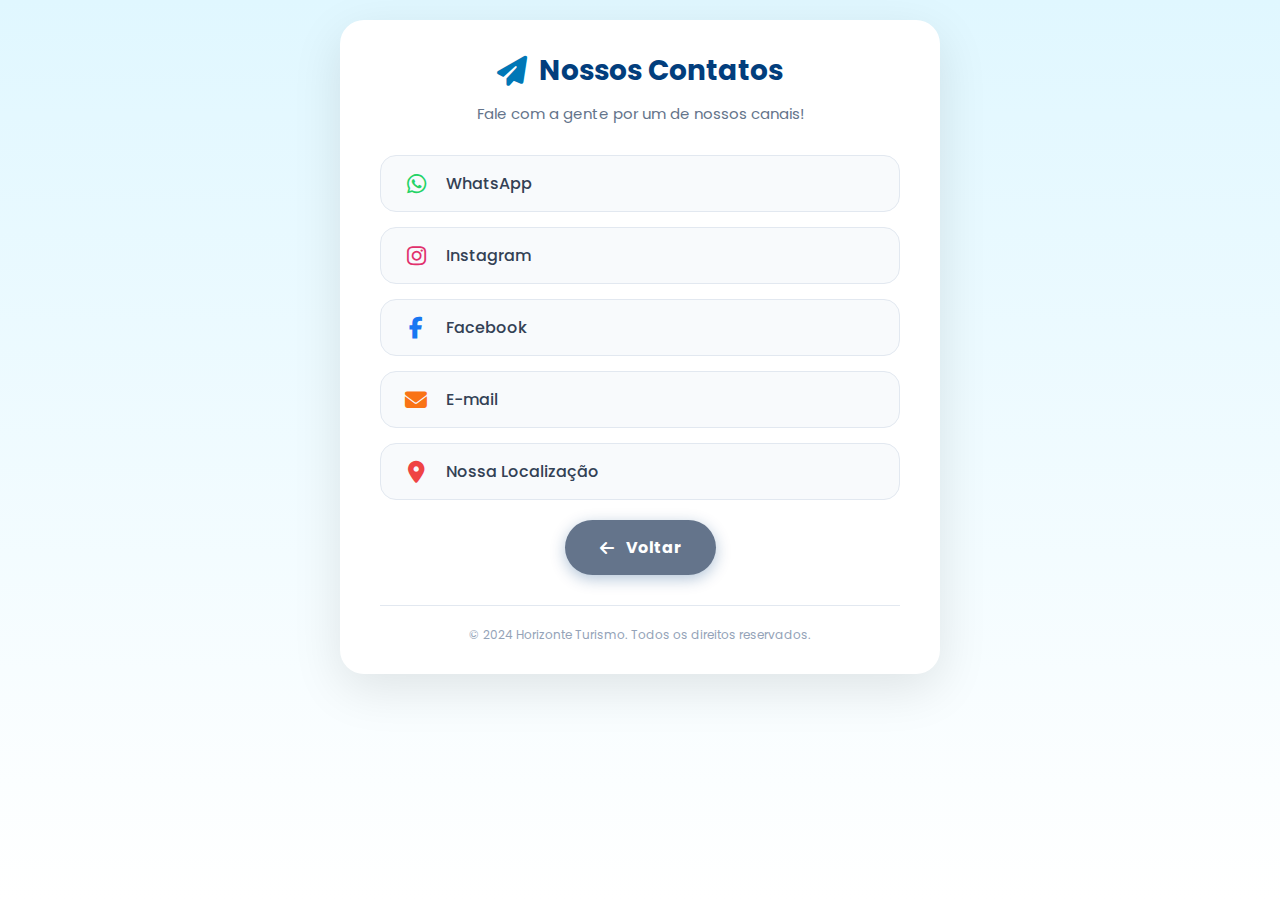
<file: contato.html>
<!DOCTYPE html>
<html lang="pt-BR">
<head>
    <meta charset="UTF-8">
    <meta name="viewport" content="width=device-width, initial-scale=1.0">
    <title>Horizonte Turismo - Contato</title>

    <!-- Google Fonts -->
    <link rel="preconnect" href="https://fonts.googleapis.com">
    <link rel="preconnect" href="https://fonts.gstatic.com" crossorigin>
    <link href="https://fonts.googleapis.com/css2?family=Poppins:wght@400;500;700&display=swap" rel="stylesheet">

    <!-- Font Awesome Icons -->
    <link rel="stylesheet" href="https://cdnjs.cloudflare.com/ajax/libs/font-awesome/6.5.1/css/all.min.css"/>

    <!-- Internal CSS Styles -->
    <style>
        /* Import Google Fonts */
        @import url('https://fonts.googleapis.com/css2?family=Poppins:wght@400;500;700&family=Roboto:wght@400;700&display=swap');

        /* Basic Reset and Global Styles */
        * {
            margin: 0;
            padding: 0;
            box-sizing: border-box;
        }

        body {
            font-family: 'Poppins', sans-serif;
            /* New gradient background inspired by the reference */
            background: linear-gradient(180deg, #e0f7ff 0%, #ffffff 100%);
            color: #334155; /* Dark Slate Blue for text */
            display: flex;
            justify-content: center;
            align-items: flex-start; /* Align to top for longer content */
            min-height: 100vh;
            padding: 20px;
        }

        /* Main Container */
        .container {
            max-width: 600px;
            width: 100%;
            background-color: #ffffff;
            /* Increased border-radius for a softer look */
            border-radius: 24px;
            box-shadow: 0 15px 50px rgba(0, 0, 0, 0.1);
            padding: 30px 40px;
            text-align: center;
            animation: fadeIn 0.8s ease-in-out;
        }

        @keyframes fadeIn {
            from { opacity: 0; transform: translateY(-15px); }
            to { opacity: 1; transform: translateY(0); }
        }

        /* Header and Logo */
        header {
            margin-bottom: 30px;
        }
        header .logo {
            display: flex;
            align-items: center;
            justify-content: center;
            gap: 12px;
            margin-bottom: 10px;
        }
        header .logo i {
            font-size: 30px;
            color: #0077b6; /* A richer blue */
        }
        header h1 {
            font-size: 28px;
            font-weight: 700;
            color: #023e7d; /* A deeper, more professional blue */
        }
        header .subtitle {
            font-size: 15px;
            color: #64748b; /* Slate Gray */
        }

        /* Section Title */
        .section-title {
            font-size: 22px;
            font-weight: 700;
            color: #023e7d;
            margin-bottom: 25px;
            position: relative;
            display: inline-block;
        }
        .section-title::after {
            content: '';
            position: absolute;
            bottom: -5px;
            left: 50%;
            transform: translateX(-50%);
            width: 60px;
            height: 4px;
            background-color: #0096c7;
            border-radius: 2px;
        }

        /* Destinations Grid */
        .destinations-grid {
            display: grid;
            grid-template-columns: 1fr; /* Single column for mobile-first */
            gap: 25px;
            margin-bottom: 35px;
        }

        /* Destination Card */
        .destination-card {
            background: #fff;
            /* More rounded borders */
            border-radius: 20px;
            overflow: hidden;
            box-shadow: 0 8px 25px rgba(0, 0, 0, 0.08);
            transition: all 0.3s ease;
        }
        .destination-card:hover {
            transform: translateY(-8px);
            box-shadow: 0 16px 30px rgba(0, 0, 0, 0.12);
        }
        .destination-card img {
            width: 100%;
            height: 200px;
            object-fit: cover;
        }
        .destination-info {
            padding: 20px;
        }
        .destination-info h3 {
            font-size: 20px;
            font-weight: 700;
            color: #1e293b;
            margin-bottom: 8px;
        }
        .destination-price {
            font-size: 18px;
            font-weight: 700;
            color: #059669; /* Emerald Green */
            margin-bottom: 20px;
        }
        .reserve-button {
            display: inline-block;
            background: linear-gradient(90deg, #0096c7, #0077b6);
            color: #fff;
            padding: 12px 30px;
            /* Pill-shaped button */
            border-radius: 50px;
            text-decoration: none;
            font-weight: 700;
            transition: all 0.3s ease;
            box-shadow: 0 4px 15px rgba(0, 119, 182, 0.3);
        }
        .reserve-button:hover {
            transform: scale(1.05);
            box-shadow: 0 6px 20px rgba(0, 119, 182, 0.4);
        }

        /* Main CTA Button Section */
        .cta-section {
            margin-top: 20px;
        }
        .cta-button {
            display: inline-flex;
            align-items: center;
            gap: 12px;
            background: #023e7d;
            color: #fff;
            padding: 15px 35px;
            /* Pill-shaped button */
            border-radius: 50px;
            text-decoration: none;
            font-size: 16px;
            font-weight: 700;
            transition: all 0.3s ease;
            box-shadow: 0 4px 15px rgba(2, 62, 125, 0.3);
        }
        .cta-button:hover {
            background: #012a4a;
            transform: translateY(-3px);
            box-shadow: 0 6px 20px rgba(2, 62, 125, 0.4);
        }
        .cta-button.secondary {
            background: #64748b;
        }
        .cta-button.secondary:hover {
            background: #475569;
        }

        /* Contact Page Links */
        .links {
            display: flex;
            flex-direction: column;
            gap: 15px;
            width: 100%;
        }
        .link-card {
            display: flex;
            align-items: center;
            padding: 15px 20px;
            background-color: #f8fafc;
            border: 1px solid #e2e8f0;
            /* More rounded borders */
            border-radius: 16px;
            text-decoration: none;
            color: #334155;
            font-weight: 500;
            transition: all 0.3s ease;
        }
        .link-card:hover {
            transform: translateY(-5px);
            border-color: #0096c7;
            box-shadow: 0 6px 20px rgba(0, 150, 199, 0.15);
            background-color: #f0f9ff;
        }
        .link-card i {
            font-size: 22px;
            width: 30px;
            margin-right: 15px;
        }
        /* Specific Icon Colors */
        .link-card .fa-whatsapp { color: #25d366; }
        .link-card .fa-instagram { color: #e1306c; }
        .link-card .fa-facebook-f { color: #1877f2; }
        .link-card .fa-envelope { color: #f97316; }
        .link-card .fa-map-marker-alt { color: #ef4444; }

        /* Footer */
        footer {
            margin-top: 30px;
            padding-top: 20px;
            border-top: 1px solid #e2e8f0;
        }
        footer p {
            font-size: 12px;
            color: #94a3b8;
        }

        /* Responsive Design */
        @media (min-width: 550px) {
            .destinations-grid {
                grid-template-columns: 1fr 1fr; /* Two columns for wider screens */
            }
        }

        @media (max-width: 480px) {
            .container {
                padding: 20px;
            }
            header h1 {
                font-size: 24px;
            }
            .destination-info h3 {
                font-size: 18px;
            }
        }
    </style>
</head>
<body>

    <div class="container">
        <!-- HEADER -->
        <header>
            <div class="logo">
                <i class="fas fa-paper-plane"></i>
                <h1>Nossos Contatos</h1>
            </div>
            <p class="subtitle">Fale com a gente por um de nossos canais!</p>
        </header>

        <!-- SOCIAL LINKS -->
        <main class="links">
            <a href="https://wa.me/5511999999999?text=Olá!%20Gostaria%20de%20mais%20informações%20sobre%20as%20viagens." target="_blank" class="link-card">
                <i class="fab fa-whatsapp"></i>
                <span>WhatsApp</span>
            </a>
            <a href="#" target="_blank" class="link-card">
                <i class="fab fa-instagram"></i>
                <span>Instagram</span>
            </a>
            <a href="#" target="_blank" class="link-card">
                <i class="fab fa-facebook-f"></i>
                <span>Facebook</span>
            </a>
            <a href="mailto:contato@horizonteturismo.com" target="_blank" class="link-card">
                <i class="fas fa-envelope"></i>
                <span>E-mail</span>
            </a>
            <a href="https://maps.app.goo.gl/dAnbYf3Yow4F59hf8" target="_blank" class="link-card">
                <i class="fas fa-map-marker-alt"></i>
                <span>Nossa Localização</span>
            </a>
        </main>

        <!-- Back Button -->
        <section class="cta-section">
             <a href="index.html" class="cta-button secondary">
                <i class="fas fa-arrow-left"></i> Voltar
            </a>
        </section>


        <!-- FOOTER -->
        <footer>
            <p>&copy; 2024 Horizonte Turismo. Todos os direitos reservados.</p>
        </footer>
    </div>

</body>
</html>
</file>
